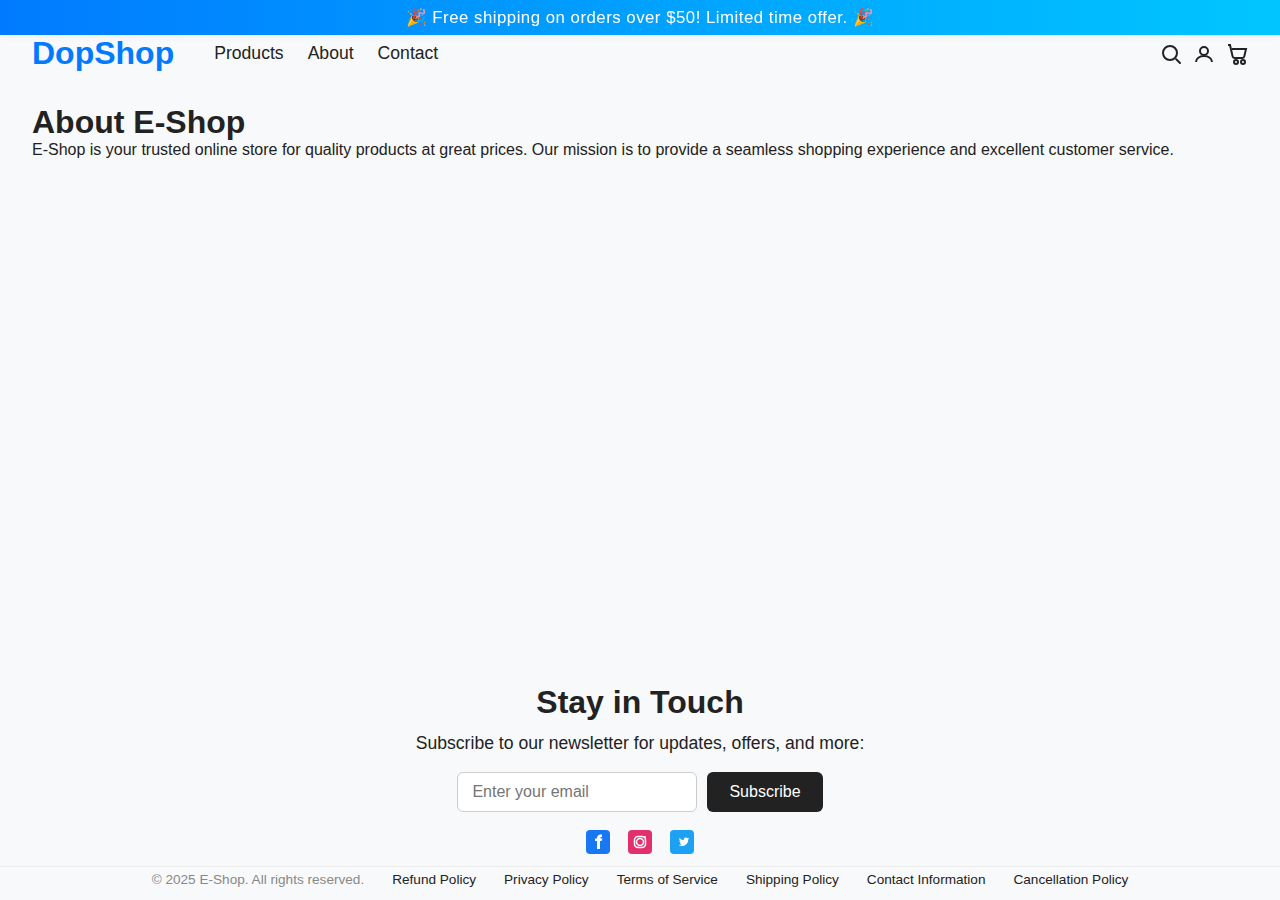
<file: about.html>
<!DOCTYPE html>
<html lang="en">
<head>
    <meta charset="UTF-8">
    <meta name="viewport" content="width=device-width, initial-scale=1.0">
    <title>About | E-Shop</title>
    <link rel="stylesheet" href="style.css">
</head>
<body>
    <div class="announce-bar">
        <div class="announce-track">
            <div class="announce-slide">🎉 Free shipping on orders over $50! Limited time offer. 🎉</div>
            <div class="announce-slide">🔥 Summer Sale: Up to 40% off select items! 🔥</div>
            <div class="announce-slide">🛒 New arrivals just landed. Shop the latest now! 🛒</div>
        </div>
    </div>
    <header>
        <nav class="navbar">
            <div class="logo"><a href="index.html">DopShop</a></div>
            <button class="hamburger" aria-label="Menu" aria-expanded="false" aria-controls="nav-menu">
                <span></span>
                <span></span>
                <span></span>
            </button>
            <ul class="nav-links" id="nav-menu">
                <li><a href="products.html">Products</a></li>
                <li><a href="about.html">About</a></li>
                <li><a href="contact.html">Contact</a></li>
            </ul>
            <button class="search-icon" aria-label="Search">
                <svg width="22" height="22" viewBox="0 0 22 22" fill="none" xmlns="http://www.w3.org/2000/svg">
                  <circle cx="10" cy="10" r="7" stroke="currentColor" stroke-width="2"/>
                  <line x1="16.2" y1="16.2" x2="20" y2="20" stroke="currentColor" stroke-width="2" stroke-linecap="round"/>
                </svg>
            </button>
            <button class="signin-icon" aria-label="Sign In" style="margin-left:0.7rem;">
                <svg width="22" height="22" viewBox="0 0 22 22" fill="none" xmlns="http://www.w3.org/2000/svg">
                  <circle cx="11" cy="8" r="4" stroke="currentColor" stroke-width="2"/>
                  <path d="M3 19c0-3.5 3.5-6 8-6s8 2.5 8 6" stroke="currentColor" stroke-width="2" fill="none"/>
                </svg>
            </button>
            <a href="cart.html" class="cart-icon" aria-label="Cart" style="margin-left:0.7rem;display:flex;align-items:center;">
                <svg width="22" height="22" viewBox="0 0 22 22" fill="none" xmlns="http://www.w3.org/2000/svg">
                  <circle cx="10" cy="19" r="2" stroke="currentColor" stroke-width="2"/>
                  <circle cx="17" cy="19" r="2" stroke="currentColor" stroke-width="2"/>
                  <path d="M2 2h2l2.6 11.39a2 2 0 0 0 2 1.61h7.72a2 2 0 0 0 2-1.61L20 6H6" stroke="currentColor" stroke-width="2" fill="none"/>
                </svg>
            </a>
        </nav>
    </header>
    <main>
        <section class="about-section">
            <h1>About E-Shop</h1>
            <p>E-Shop is your trusted online store for quality products at great prices. Our mission is to provide a seamless shopping experience and excellent customer service.</p>
        </section>
    </main>
    <!-- Stay in Touch Section -->
    <section class="contact-section">
        <h2>Stay in Touch</h2>
        <p>Subscribe to our newsletter for updates, offers, and more:</p>
        <form class="newsletter-form">
            <input type="email" placeholder="Enter your email" required>
            <button type="submit">Subscribe</button>
        </form>
        <div class="contact-socials">
            <a href="#" aria-label="Facebook">
                <svg width="24" height="24" viewBox="0 0 24 24" fill="none" xmlns="http://www.w3.org/2000/svg">
                    <rect width="24" height="24" rx="4" fill="#1877F3"/>
                    <path d="M16.5 8.5H14.5V7.5C14.5 7.22 14.72 7 15 7H16V4.5H14.5C12.57 4.5 11 6.07 11 8V8.5H9V11H11V19H14V11H15.5L16.5 8.5Z" fill="white"/>
                </svg>
            </a>
            <a href="#" aria-label="Instagram">
                <svg width="24" height="24" viewBox="0 0 24 24" fill="none" xmlns="http://www.w3.org/2000/svg">
                    <rect width="24" height="24" rx="4" fill="#E1306C"/>
                    <path d="M12 8.5A3.5 3.5 0 1 0 12 15.5A3.5 3.5 0 1 0 12 8.5Z" stroke="white" stroke-width="1.5"/>
                    <circle cx="17" cy="7" r="1" fill="white"/>
                    <rect x="6.5" y="6.5" width="11" height="11" rx="3.5" stroke="white" stroke-width="1.5"/>
                </svg>
            </a>
            <a href="#" aria-label="Twitter">
                <svg width="24" height="24" viewBox="0 0 24 24" fill="none" xmlns="http://www.w3.org/2000/svg">
                    <rect width="24" height="24" rx="4" fill="#1DA1F2"/>
                    <path d="M19 8.3c-.4.2-.8.3-1.2.4.4-.2.7-.6.9-1-.4.2-.8.4-1.3.5-.4-.4-1-.7-1.6-.7-1.2 0-2.1 1-2.1 2.1 0 .2 0 .4.1.6-1.7-.1-3.2-.9-4.2-2.1-.2.3-.3.6-.3 1 0 .7.4 1.3 1 1.7-.3 0-.6-.1-.9-.2v.1c0 1 .7 1.8 1.6 2-.2.1-.4.1-.7.1-.2 0-.3 0-.5-.1.3.8 1.1 1.4 2 1.4-0.8.6-1.7.9-2.7.9-.2 0-.4 0-.6-.1 1 .7 2.2 1.1 3.4 1.1 4.1 0 6.3-3.4 6.3-6.3v-.3c.4-.3.7-.6 1-.9z" fill="white"/>
                </svg>
            </a>
        </div>
    </section>
    <footer>
        <div class="footer-links">
            <p>&copy; 2025 E-Shop. All rights reserved.</p>
            <a href="#">Refund Policy</a>
            <a href="#">Privacy Policy</a>
            <a href="#">Terms of Service</a>
            <a href="#">Shipping Policy</a>
            <a href="#">Contact Information</a>
            <a href="#">Cancellation Policy</a>
        </div>
    </footer>
    <script src="script.js"></script>
</body>
</html>
</file>
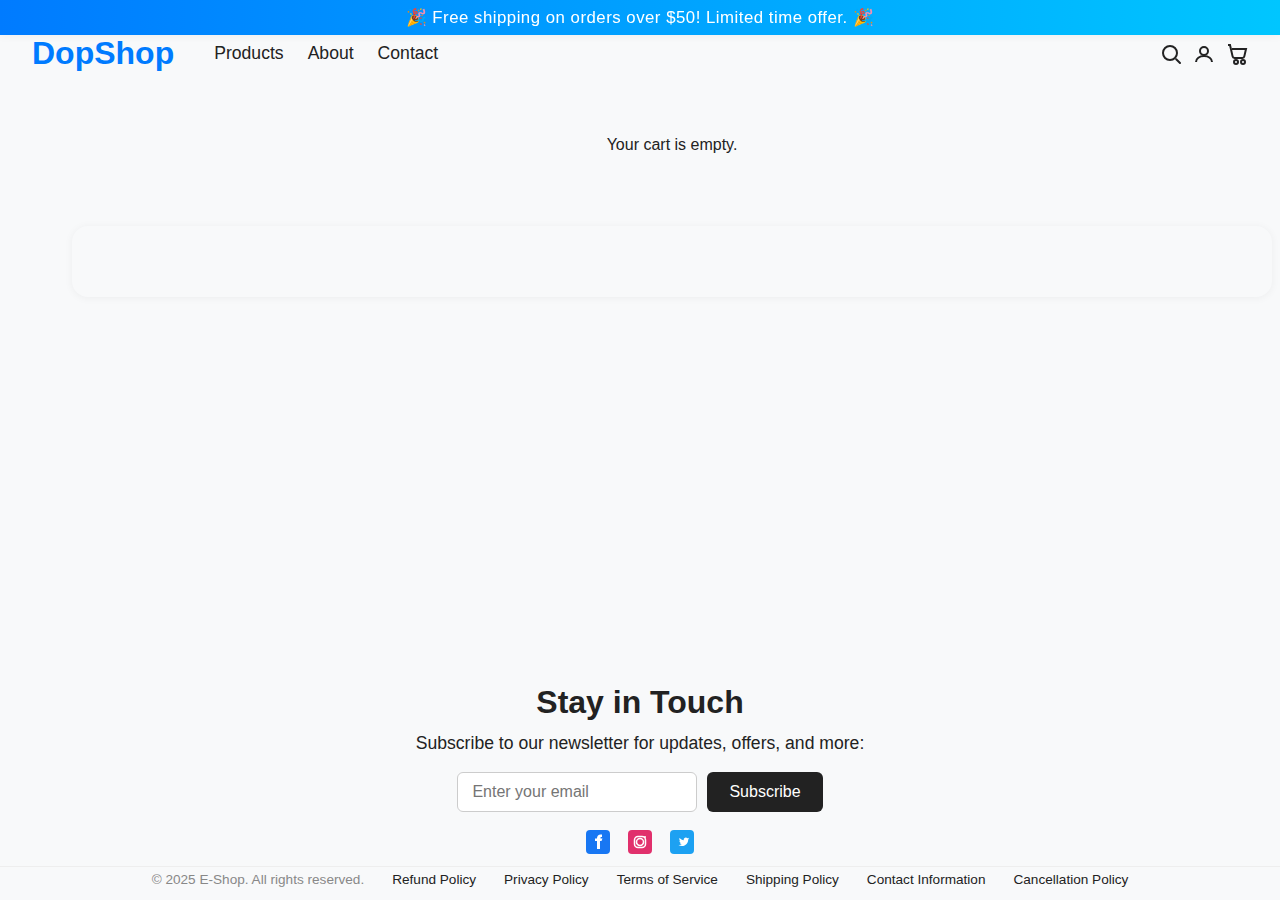
<file: cart.html>
<!DOCTYPE html>
<html lang="en">
<head>
    <meta charset="UTF-8">
    <meta name="viewport" content="width=device-width, initial-scale=1.0">
    <title>Cart | E-Shop</title>
    <link rel="stylesheet" href="style.css">
</head>
<body>
    <div class="announce-bar">
        <div class="announce-track">
            <div class="announce-slide">🎉 Free shipping on orders over $50! Limited time offer. 🎉</div>
            <div class="announce-slide">🔥 Summer Sale: Up to 40% off select items! 🔥</div>
            <div class="announce-slide">🛒 New arrivals just landed. Shop the latest now! 🛒</div>
        </div>
    </div>
    <header>
        <nav class="navbar">
            <div class="logo"><a href="index.html">DopShop</a></div>
            <button class="hamburger" aria-label="Menu" aria-expanded="false" aria-controls="nav-menu">
                <span></span>
                <span></span>
                <span></span>
            </button>
            <ul class="nav-links" id="nav-menu">
                <li><a href="products.html">Products</a></li>
                <li><a href="about.html">About</a></li>
                <li><a href="contact.html">Contact</a></li>
            </ul>
            <button class="search-icon" aria-label="Search">
                <svg width="22" height="22" viewBox="0 0 22 22" fill="none" xmlns="http://www.w3.org/2000/svg">
                  <circle cx="10" cy="10" r="7" stroke="currentColor" stroke-width="2"/>
                  <line x1="16.2" y1="16.2" x2="20" y2="20" stroke="currentColor" stroke-width="2" stroke-linecap="round"/>
                </svg>
            </button>
            <button class="signin-icon" aria-label="Sign In" style="margin-left:0.7rem;">
                <svg width="22" height="22" viewBox="0 0 22 22" fill="none" xmlns="http://www.w3.org/2000/svg">
                  <circle cx="11" cy="8" r="4" stroke="currentColor" stroke-width="2"/>
                  <path d="M3 19c0-3.5 3.5-6 8-6s8 2.5 8 6" stroke="currentColor" stroke-width="2" fill="none"/>
                </svg>
            </button>
            <a href="cart.html" class="cart-icon" aria-label="Cart" style="margin-left:0.7rem;display:flex;align-items:center;">
                <svg width="22" height="22" viewBox="0 0 22 22" fill="none" xmlns="http://www.w3.org/2000/svg">
                  <circle cx="10" cy="19" r="2" stroke="currentColor" stroke-width="2"/>
                  <circle cx="17" cy="19" r="2" stroke="currentColor" stroke-width="2"/>
                  <path d="M2 2h2l2.6 11.39a2 2 0 0 0 2 1.61h7.72a2 2 0 0 0 2-1.61L20 6H6" stroke="currentColor" stroke-width="2" fill="none"/>
                </svg>
            </a>
        </nav>
    </header>
    <main>
        <section class="cart-section">
            <!-- <h1>Your Cart</h1> -->
            <div class="cart-list" id="cart-list"></div>
            <div class="cart-summary" id="cart-summary"></div>
        </section>
    </main>
    <!-- Stay in Touch Section -->
    <section class="contact-section">
        <h2>Stay in Touch</h2>
        <p>Subscribe to our newsletter for updates, offers, and more:</p>
        <form class="newsletter-form">
            <input type="email" placeholder="Enter your email" required>
            <button type="submit">Subscribe</button>
        </form>
        <div class="contact-socials">
            <a href="#" aria-label="Facebook">
                <svg width="24" height="24" viewBox="0 0 24 24" fill="none" xmlns="http://www.w3.org/2000/svg">
                    <rect width="24" height="24" rx="4" fill="#1877F3"/>
                    <path d="M16.5 8.5H14.5V7.5C14.5 7.22 14.72 7 15 7H16V4.5H14.5C12.57 4.5 11 6.07 11 8V8.5H9V11H11V19H14V11H15.5L16.5 8.5Z" fill="white"/>
                </svg>
            </a>
            <a href="#" aria-label="Instagram">
                <svg width="24" height="24" viewBox="0 0 24 24" fill="none" xmlns="http://www.w3.org/2000/svg">
                    <rect width="24" height="24" rx="4" fill="#E1306C"/>
                    <path d="M12 8.5A3.5 3.5 0 1 0 12 15.5A3.5 3.5 0 1 0 12 8.5Z" stroke="white" stroke-width="1.5"/>
                    <circle cx="17" cy="7" r="1" fill="white"/>
                    <rect x="6.5" y="6.5" width="11" height="11" rx="3.5" stroke="white" stroke-width="1.5"/>
                </svg>
            </a>
            <a href="#" aria-label="Twitter">
                <svg width="24" height="24" viewBox="0 0 24 24" fill="none" xmlns="http://www.w3.org/2000/svg">
                    <rect width="24" height="24" rx="4" fill="#1DA1F2"/>
                    <path d="M19 8.3c-.4.2-.8.3-1.2.4.4-.2.7-.6.9-1-.4.2-.8.4-1.3.5-.4-.4-1-.7-1.6-.7-1.2 0-2.1 1-2.1 2.1 0 .2 0 .4.1.6-1.7-.1-3.2-.9-4.2-2.1-.2.3-.3.6-.3 1 0 .7.4 1.3 1 1.7-.3 0-.6-.1-.9-.2v.1c0 1 .7 1.8 1.6 2-.2.1-.4.1-.7.1-.2 0-.3 0-.5-.1.3.8 1.1 1.4 2 1.4-0.8.6-1.7.9-2.7.9-.2 0-.4 0-.6-.1 1 .7 2.2 1.1 3.4 1.1 4.1 0 6.3-3.4 6.3-6.3v-.3c.4-.3.7-.6 1-.9z" fill="white"/>
                </svg>
            </a>
        </div>
    </section>
    <footer>
        <div class="footer-links">
            <p>&copy; 2025 E-Shop. All rights reserved.</p>
            <a href="#">Refund Policy</a>
            <a href="#">Privacy Policy</a>
            <a href="#">Terms of Service</a>
            <a href="#">Shipping Policy</a>
            <a href="#">Contact Information</a>
            <a href="#">Cancellation Policy</a>
        </div>
    </footer>
    <script src="script.js"></script>
</main>
<script>
// --- Cart Data and Rendering ---
function getCart() {
  return JSON.parse(localStorage.getItem('cart') || '[]');
}
function setCart(cart) {
  localStorage.setItem('cart', JSON.stringify(cart));
}
function formatPrice(price) {
  return '$' + Number(price).toFixed(2);
}
function renderCart() {
  const cart = getCart();
  const cartList = document.getElementById('cart-list');
  const cartSummary = document.getElementById('cart-summary');
  if (!cartList || !cartSummary) return;
  if (cart.length === 0) {
    cartList.innerHTML = '<p style="padding:2rem;text-align:center;">Your cart is empty.</p>';
    cartSummary.innerHTML = '';
    return;
  }
  let subtotal = 0;
  cartList.innerHTML = cart.map((item, idx) => {
    const total = item.price * item.qty;
    subtotal += total;
    return `
      <div class="cart-item" data-idx="${idx}">
        <img src="${item.image}" alt="${item.name}">
        <div class="cart-item-info">
          <h3>${item.name}</h3>
          <div class="cart-item-qty">
            <button class="qty-btn" data-action="dec">-</button>
            <span class="qty">${item.qty}</span>
            <button class="qty-btn" data-action="inc">+</button>
          </div>
          <div class="cart-item-prices">
            <span class="price">${formatPrice(item.price)}</span>
            <span class="total">${formatPrice(total)}</span>
          </div>
          <button class="remove-btn" data-action="remove">Remove</button>
        </div>
      </div>
    `;
  }).join('');
  cartSummary.innerHTML = `
    <p><strong>Subtotal:</strong> ${formatPrice(subtotal)}</p>
    <a href="checkout.html" class="btn">Proceed to Checkout</a>
  `;
}
// --- Cart Actions ---
document.addEventListener('click', function(e) {
  const cartList = document.getElementById('cart-list');
  if (!cartList) return;
  const btn = e.target.closest('.qty-btn, .remove-btn');
  if (!btn) return;
  const cartItem = btn.closest('.cart-item');
  if (!cartItem) return;
  const idx = Number(cartItem.getAttribute('data-idx'));
  let cart = getCart();
  if (btn.classList.contains('qty-btn')) {
    if (btn.getAttribute('data-action') === 'inc') {
      cart[idx].qty++;
    } else if (btn.getAttribute('data-action') === 'dec') {
      if (cart[idx].qty > 1) cart[idx].qty--;
    }
    setCart(cart);
    renderCart();
  } else if (btn.classList.contains('remove-btn')) {
    cart.splice(idx, 1);
    setCart(cart);
    renderCart();
  }
});
// --- Initial Render ---
renderCart();
</script>
</body>
</html>
</file>
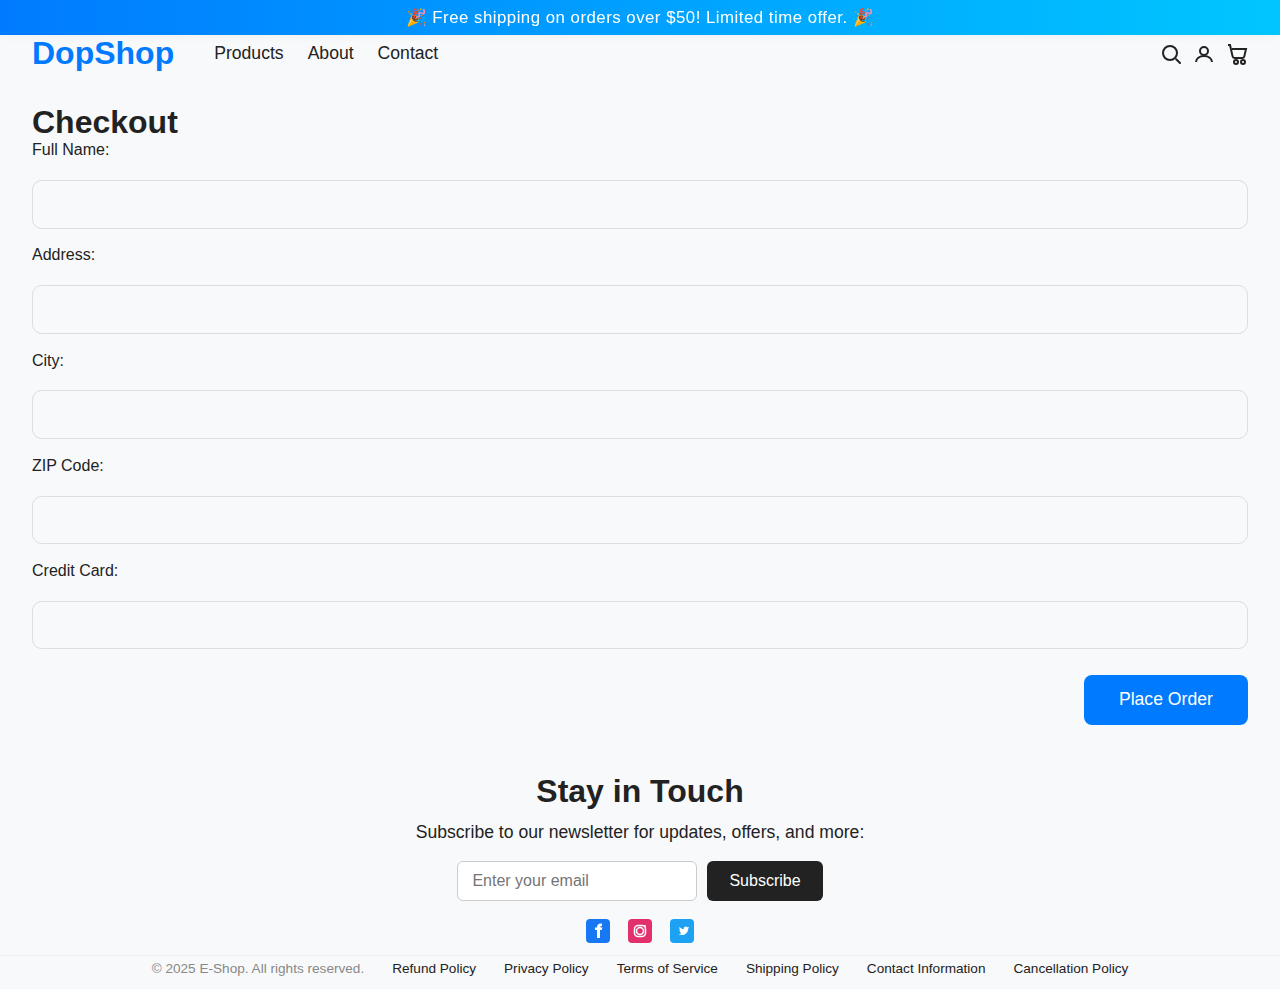
<file: checkout.html>
<!DOCTYPE html>
<html lang="en">
<head>
    <meta charset="UTF-8">
    <meta name="viewport" content="width=device-width, initial-scale=1.0">
    <title>Checkout | E-Shop</title>
    <link rel="stylesheet" href="style.css">
</head>
<body>
    <div class="announce-bar">
        <div class="announce-track">
            <div class="announce-slide">🎉 Free shipping on orders over $50! Limited time offer. 🎉</div>
            <div class="announce-slide">🔥 Summer Sale: Up to 40% off select items! 🔥</div>
            <div class="announce-slide">🛒 New arrivals just landed. Shop the latest now! 🛒</div>
        </div>
    </div>
    <header>
        <nav class="navbar">
            <div class="logo"><a href="index.html">DopShop</a></div>
            <button class="hamburger" aria-label="Menu" aria-expanded="false" aria-controls="nav-menu">
                <span></span>
                <span></span>
                <span></span>
            </button>
            <ul class="nav-links" id="nav-menu">
                <li><a href="products.html">Products</a></li>
                <li><a href="about.html">About</a></li>
                <li><a href="contact.html">Contact</a></li>
            </ul>
            <button class="search-icon" aria-label="Search">
                <svg width="22" height="22" viewBox="0 0 22 22" fill="none" xmlns="http://www.w3.org/2000/svg">
                  <circle cx="10" cy="10" r="7" stroke="currentColor" stroke-width="2"/>
                  <line x1="16.2" y1="16.2" x2="20" y2="20" stroke="currentColor" stroke-width="2" stroke-linecap="round"/>
                </svg>
            </button>
            <button class="signin-icon" aria-label="Sign In" style="margin-left:0.7rem;">
                <svg width="22" height="22" viewBox="0 0 22 22" fill="none" xmlns="http://www.w3.org/2000/svg">
                  <circle cx="11" cy="8" r="4" stroke="currentColor" stroke-width="2"/>
                  <path d="M3 19c0-3.5 3.5-6 8-6s8 2.5 8 6" stroke="currentColor" stroke-width="2" fill="none"/>
                </svg>
            </button>
            <a href="cart.html" class="cart-icon" aria-label="Cart" style="margin-left:0.7rem;display:flex;align-items:center;">
                <svg width="22" height="22" viewBox="0 0 22 22" fill="none" xmlns="http://www.w3.org/2000/svg">
                  <circle cx="10" cy="19" r="2" stroke="currentColor" stroke-width="2"/>
                  <circle cx="17" cy="19" r="2" stroke="currentColor" stroke-width="2"/>
                  <path d="M2 2h2l2.6 11.39a2 2 0 0 0 2 1.61h7.72a2 2 0 0 0 2-1.61L20 6H6" stroke="currentColor" stroke-width="2" fill="none"/>
                </svg>
            </a>
        </nav>
    </header>
    <main>
        <section class="checkout-section">
            <h1>Checkout</h1>
            <form class="checkout-form">
                <label for="fullname">Full Name:</label>
                <input type="text" id="fullname" name="fullname" required>
                <label for="address">Address:</label>
                <input type="text" id="address" name="address" required>
                <label for="city">City:</label>
                <input type="text" id="city" name="city" required>
                <label for="zip">ZIP Code:</label>
                <input type="text" id="zip" name="zip" required>
                <label for="card">Credit Card:</label>
                <input type="text" id="card" name="card" required>
                <button type="submit" class="btn">Place Order</button>
            </form>
        </section>
    </main>
    <!-- Stay in Touch Section -->
    <section class="contact-section">
        <h2>Stay in Touch</h2>
        <p>Subscribe to our newsletter for updates, offers, and more:</p>
        <form class="newsletter-form">
            <input type="email" placeholder="Enter your email" required>
            <button type="submit">Subscribe</button>
        </form>
        <div class="contact-socials">
            <a href="#" aria-label="Facebook">
                <svg width="24" height="24" viewBox="0 0 24 24" fill="none" xmlns="http://www.w3.org/2000/svg">
                    <rect width="24" height="24" rx="4" fill="#1877F3"/>
                    <path d="M16.5 8.5H14.5V7.5C14.5 7.22 14.72 7 15 7H16V4.5H14.5C12.57 4.5 11 6.07 11 8V8.5H9V11H11V19H14V11H15.5L16.5 8.5Z" fill="white"/>
                </svg>
            </a>
            <a href="#" aria-label="Instagram">
                <svg width="24" height="24" viewBox="0 0 24 24" fill="none" xmlns="http://www.w3.org/2000/svg">
                    <rect width="24" height="24" rx="4" fill="#E1306C"/>
                    <path d="M12 8.5A3.5 3.5 0 1 0 12 15.5A3.5 3.5 0 1 0 12 8.5Z" stroke="white" stroke-width="1.5"/>
                    <circle cx="17" cy="7" r="1" fill="white"/>
                    <rect x="6.5" y="6.5" width="11" height="11" rx="3.5" stroke="white" stroke-width="1.5"/>
                </svg>
            </a>
            <a href="#" aria-label="Twitter">
                <svg width="24" height="24" viewBox="0 0 24 24" fill="none" xmlns="http://www.w3.org/2000/svg">
                    <rect width="24" height="24" rx="4" fill="#1DA1F2"/>
                    <path d="M19 8.3c-.4.2-.8.3-1.2.4.4-.2.7-.6.9-1-.4.2-.8.4-1.3.5-.4-.4-1-.7-1.6-.7-1.2 0-2.1 1-2.1 2.1 0 .2 0 .4.1.6-1.7-.1-3.2-.9-4.2-2.1-.2.3-.3.6-.3 1 0 .7.4 1.3 1 1.7-.3 0-.6-.1-.9-.2v.1c0 1 .7 1.8 1.6 2-.2.1-.4.1-.7.1-.2 0-.3 0-.5-.1.3.8 1.1 1.4 2 1.4-0.8.6-1.7.9-2.7.9-.2 0-.4 0-.6-.1 1 .7 2.2 1.1 3.4 1.1 4.1 0 6.3-3.4 6.3-6.3v-.3c.4-.3.7-.6 1-.9z" fill="white"/>
                </svg>
            </a>
        </div>
    </section>
    <footer>
        <div class="footer-links">
            <p>&copy; 2025 E-Shop. All rights reserved.</p>
            <a href="#">Refund Policy</a>
            <a href="#">Privacy Policy</a>
            <a href="#">Terms of Service</a>
            <a href="#">Shipping Policy</a>
            <a href="#">Contact Information</a>
            <a href="#">Cancellation Policy</a>
        </div>
    </footer>
    <script src="script.js"></script>
</body>
</html>
</file>
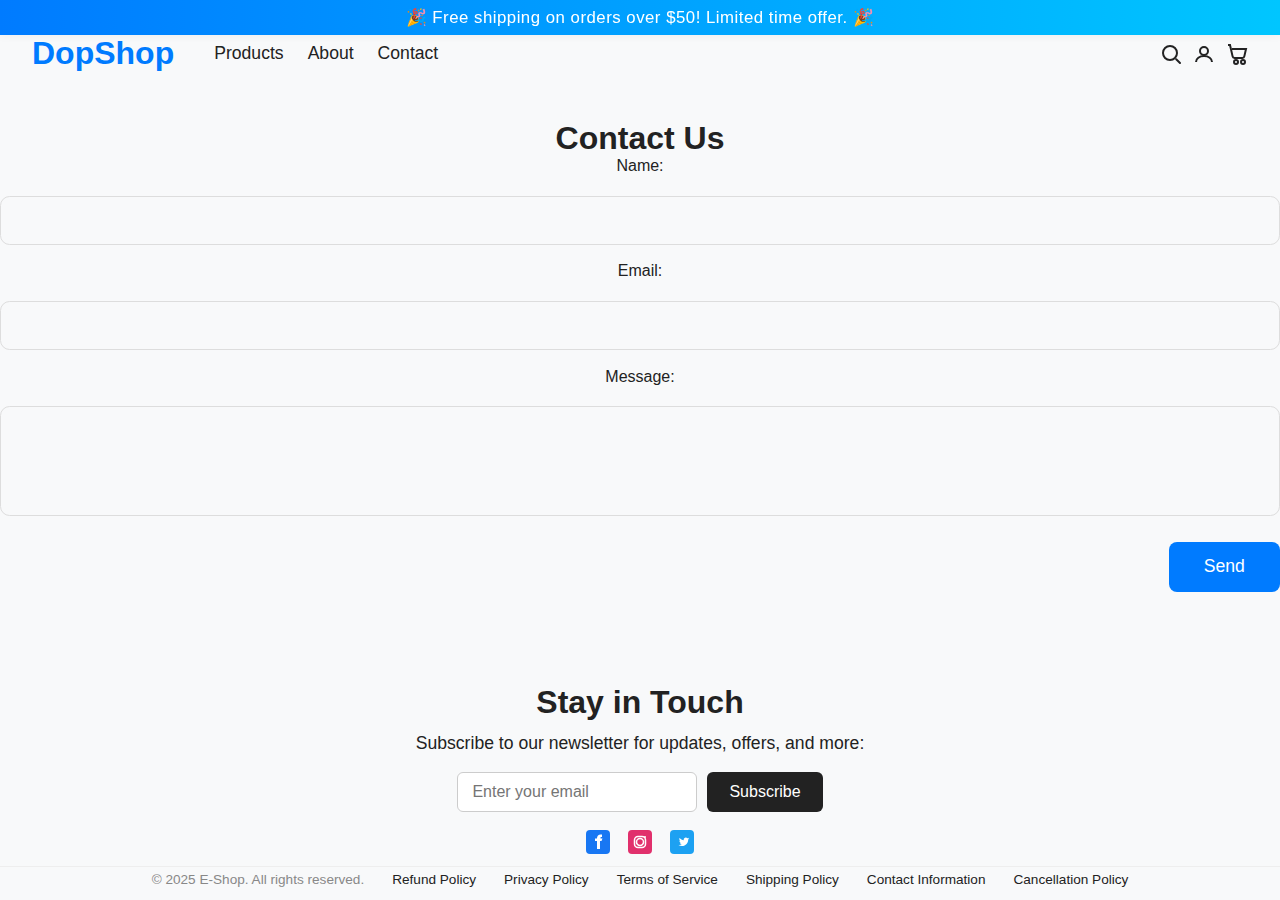
<file: contact.html>
<!DOCTYPE html>
<html lang="en">
<head>
    <meta charset="UTF-8">
    <meta name="viewport" content="width=device-width, initial-scale=1.0">
    <title>Contact | E-Shop</title>
    <link rel="stylesheet" href="style.css">
</head>
<body>
    <div class="announce-bar">
        <div class="announce-track">
            <div class="announce-slide">🎉 Free shipping on orders over $50! Limited time offer. 🎉</div>
            <div class="announce-slide">🔥 Summer Sale: Up to 40% off select items! 🔥</div>
            <div class="announce-slide">🛒 New arrivals just landed. Shop the latest now! 🛒</div>
        </div>
    </div>
    <header>
        <nav class="navbar">
            <div class="logo"><a href="index.html">DopShop</a></div>
            <button class="hamburger" aria-label="Menu" aria-expanded="false" aria-controls="nav-menu">
                <span></span>
                <span></span>
                <span></span>
            </button>
            <ul class="nav-links" id="nav-menu">
                <li><a href="products.html">Products</a></li>
                <li><a href="about.html">About</a></li>
                <li><a href="contact.html">Contact</a></li>
            </ul>
            <button class="search-icon" aria-label="Search">
                <svg width="22" height="22" viewBox="0 0 22 22" fill="none" xmlns="http://www.w3.org/2000/svg">
                  <circle cx="10" cy="10" r="7" stroke="currentColor" stroke-width="2"/>
                  <line x1="16.2" y1="16.2" x2="20" y2="20" stroke="currentColor" stroke-width="2" stroke-linecap="round"/>
                </svg>
            </button>
            <button class="signin-icon" aria-label="Sign In" style="margin-left:0.7rem;">
                <svg width="22" height="22" viewBox="0 0 22 22" fill="none" xmlns="http://www.w3.org/2000/svg">
                  <circle cx="11" cy="8" r="4" stroke="currentColor" stroke-width="2"/>
                  <path d="M3 19c0-3.5 3.5-6 8-6s8 2.5 8 6" stroke="currentColor" stroke-width="2" fill="none"/>
                </svg>
            </button>
            <a href="cart.html" class="cart-icon" aria-label="Cart" style="margin-left:0.7rem;display:flex;align-items:center;">
                <svg width="22" height="22" viewBox="0 0 22 22" fill="none" xmlns="http://www.w3.org/2000/svg">
                  <circle cx="10" cy="19" r="2" stroke="currentColor" stroke-width="2"/>
                  <circle cx="17" cy="19" r="2" stroke="currentColor" stroke-width="2"/>
                  <path d="M2 2h2l2.6 11.39a2 2 0 0 0 2 1.61h7.72a2 2 0 0 0 2-1.61L20 6H6" stroke="currentColor" stroke-width="2" fill="none"/>
                </svg>
            </a>
        </nav>
    </header>
    <main>
        <section class="contact-section">
            <h1>Contact Us</h1>
            <form class="contact-form">
                <label for="name">Name:</label>
                <input type="text" id="name" name="name" required>
                <label for="email">Email:</label>
                <input type="email" id="email" name="email" required>
                <label for="message">Message:</label>
                <textarea id="message" name="message" required></textarea>
                <button type="submit" class="btn">Send</button>
            </form>
        </section>
    </main>
    <!-- Stay in Touch Section -->
    <section class="contact-section">
        <h2>Stay in Touch</h2>
        <p>Subscribe to our newsletter for updates, offers, and more:</p>
        <form class="newsletter-form">
            <input type="email" placeholder="Enter your email" required>
            <button type="submit">Subscribe</button>
        </form>
        <div class="contact-socials">
            <a href="#" aria-label="Facebook">
                <svg width="24" height="24" viewBox="0 0 24 24" fill="none" xmlns="http://www.w3.org/2000/svg">
                    <rect width="24" height="24" rx="4" fill="#1877F3"/>
                    <path d="M16.5 8.5H14.5V7.5C14.5 7.22 14.72 7 15 7H16V4.5H14.5C12.57 4.5 11 6.07 11 8V8.5H9V11H11V19H14V11H15.5L16.5 8.5Z" fill="white"/>
                </svg>
            </a>
            <a href="#" aria-label="Instagram">
                <svg width="24" height="24" viewBox="0 0 24 24" fill="none" xmlns="http://www.w3.org/2000/svg">
                    <rect width="24" height="24" rx="4" fill="#E1306C"/>
                    <path d="M12 8.5A3.5 3.5 0 1 0 12 15.5A3.5 3.5 0 1 0 12 8.5Z" stroke="white" stroke-width="1.5"/>
                    <circle cx="17" cy="7" r="1" fill="white"/>
                    <rect x="6.5" y="6.5" width="11" height="11" rx="3.5" stroke="white" stroke-width="1.5"/>
                </svg>
            </a>
            <a href="#" aria-label="Twitter">
                <svg width="24" height="24" viewBox="0 0 24 24" fill="none" xmlns="http://www.w3.org/2000/svg">
                    <rect width="24" height="24" rx="4" fill="#1DA1F2"/>
                    <path d="M19 8.3c-.4.2-.8.3-1.2.4.4-.2.7-.6.9-1-.4.2-.8.4-1.3.5-.4-.4-1-.7-1.6-.7-1.2 0-2.1 1-2.1 2.1 0 .2 0 .4.1.6-1.7-.1-3.2-.9-4.2-2.1-.2.3-.3.6-.3 1 0 .7.4 1.3 1 1.7-.3 0-.6-.1-.9-.2v.1c0 1 .7 1.8 1.6 2-.2.1-.4.1-.7.1-.2 0-.3 0-.5-.1.3.8 1.1 1.4 2 1.4-0.8.6-1.7.9-2.7.9-.2 0-.4 0-.6-.1 1 .7 2.2 1.1 3.4 1.1 4.1 0 6.3-3.4 6.3-6.3v-.3c.4-.3.7-.6 1-.9z" fill="white"/>
                </svg>
            </a>
        </div>
    </section>
    <footer>
        <div class="footer-links">
            <p>&copy; 2025 E-Shop. All rights reserved.</p>
            <a href="#">Refund Policy</a>
            <a href="#">Privacy Policy</a>
            <a href="#">Terms of Service</a>
            <a href="#">Shipping Policy</a>
            <a href="#">Contact Information</a>
            <a href="#">Cancellation Policy</a>
        </div>
    </footer>
    <script src="script.js"></script>
</body>
</html>
</file>
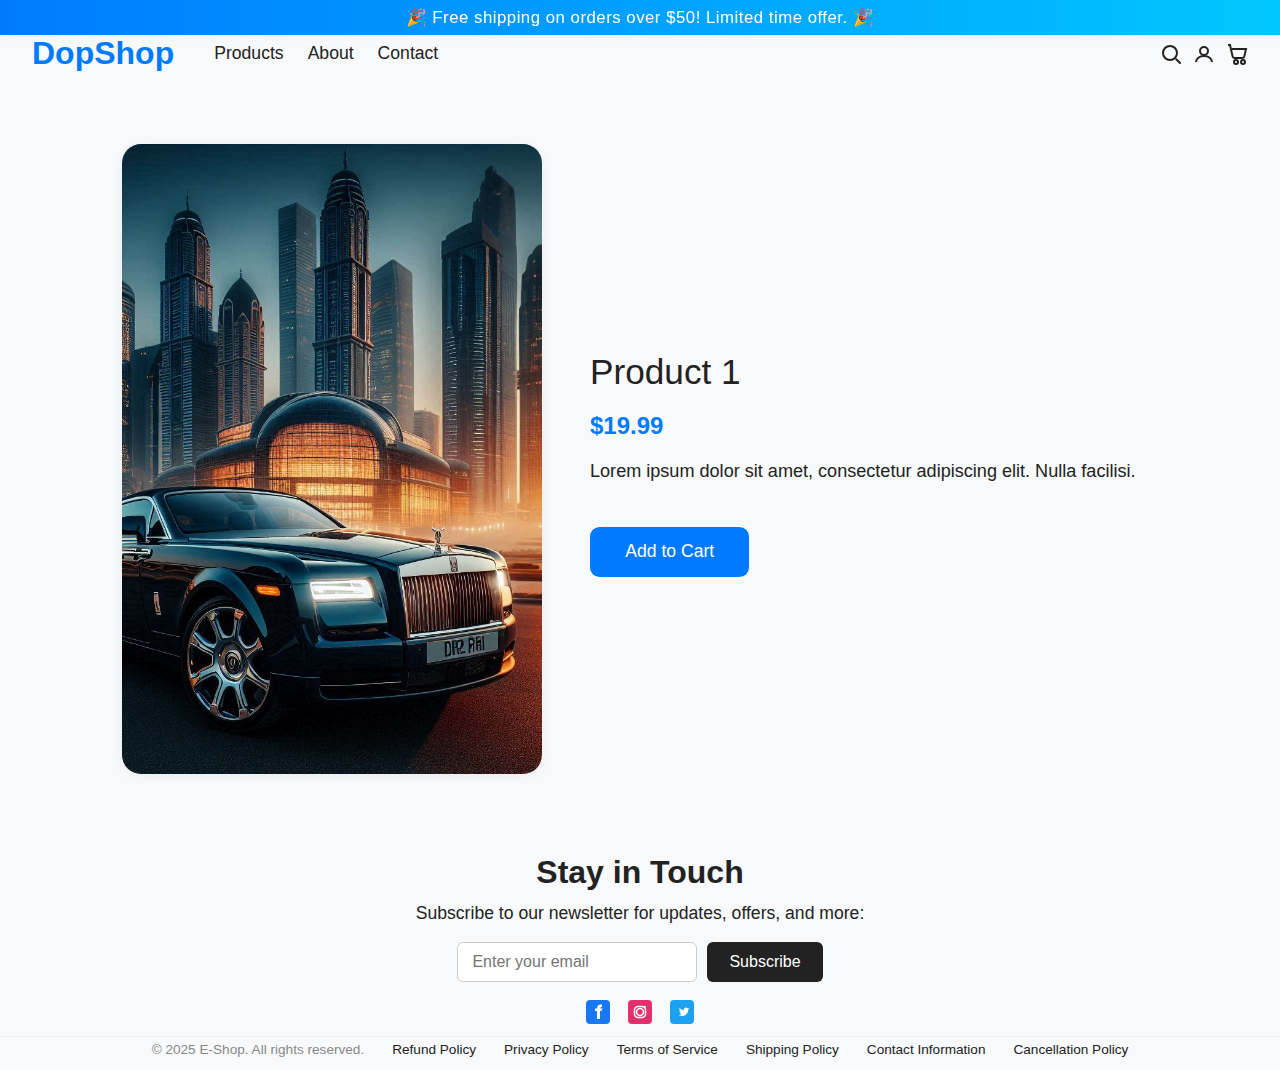
<file: product.html>
<!DOCTYPE html>
<html lang="en">
<head>
    <meta charset="UTF-8">
    <meta name="viewport" content="width=device-width, initial-scale=1.0">
    <title>Product Details | E-Shop</title>
    <link rel="stylesheet" href="style.css">
</head>
<body>
    <div class="announce-bar">
        <div class="announce-track">
            <div class="announce-slide">🎉 Free shipping on orders over $50! Limited time offer. 🎉</div>
            <div class="announce-slide">🔥 Summer Sale: Up to 40% off select items! 🔥</div>
            <div class="announce-slide">🛒 New arrivals just landed. Shop the latest now! 🛒</div>
        </div>
    </div>
    <header>
        <nav class="navbar">
            <div class="logo"><a href="index.html">DopShop</a></div>
            <button class="hamburger" aria-label="Menu" aria-expanded="false" aria-controls="nav-menu">
                <span></span>
                <span></span>
                <span></span>
            </button>
            <ul class="nav-links" id="nav-menu">
                <li><a href="products.html">Products</a></li>
                <li><a href="about.html">About</a></li>
                <li><a href="contact.html">Contact</a></li>
            </ul>
            <button class="search-icon" aria-label="Search">
                <svg width="22" height="22" viewBox="0 0 22 22" fill="none" xmlns="http://www.w3.org/2000/svg">
                  <circle cx="10" cy="10" r="7" stroke="currentColor" stroke-width="2"/>
                  <line x1="16.2" y1="16.2" x2="20" y2="20" stroke="currentColor" stroke-width="2" stroke-linecap="round"/>
                </svg>
            </button>
            <button class="signin-icon" aria-label="Sign In" style="margin-left:0.7rem;">
                <svg width="22" height="22" viewBox="0 0 22 22" fill="none" xmlns="http://www.w3.org/2000/svg">
                  <circle cx="11" cy="8" r="4" stroke="currentColor" stroke-width="2"/>
                  <path d="M3 19c0-3.5 3.5-6 8-6s8 2.5 8 6" stroke="currentColor" stroke-width="2" fill="none"/>
                </svg>
            </button>
            <a href="cart.html" class="cart-icon" aria-label="Cart" style="margin-left:0.7rem;display:flex;align-items:center;">
                <svg width="22" height="22" viewBox="0 0 22 22" fill="none" xmlns="http://www.w3.org/2000/svg">
                  <circle cx="10" cy="19" r="2" stroke="currentColor" stroke-width="2"/>
                  <circle cx="17" cy="19" r="2" stroke="currentColor" stroke-width="2"/>
                  <path d="M2 2h2l2.6 11.39a2 2 0 0 0 2 1.61h7.72a2 2 0 0 0 2-1.61L20 6H6" stroke="currentColor" stroke-width="2" fill="none"/>
                </svg>
            </a>
        </nav>
    </header>
    <main>
        <section class="product-detail-section">
            <div class="product-detail" id="product-detail">
                <!-- Product details will be injected here -->
            </div>
        </section>
    </main>
    <!-- Stay in Touch Section -->
    <section class="contact-section">
        <h2>Stay in Touch</h2>
        <p>Subscribe to our newsletter for updates, offers, and more:</p>
        <form class="newsletter-form">
            <input type="email" placeholder="Enter your email" required>
            <button type="submit">Subscribe</button>
        </form>
        <div class="contact-socials">
            <a href="#" aria-label="Facebook">
                <svg width="24" height="24" viewBox="0 0 24 24" fill="none" xmlns="http://www.w3.org/2000/svg">
                    <rect width="24" height="24" rx="4" fill="#1877F3"/>
                    <path d="M16.5 8.5H14.5V7.5C14.5 7.22 14.72 7 15 7H16V4.5H14.5C12.57 4.5 11 6.07 11 8V8.5H9V11H11V19H14V11H15.5L16.5 8.5Z" fill="white"/>
                </svg>
            </a>
            <a href="#" aria-label="Instagram">
                <svg width="24" height="24" viewBox="0 0 24 24" fill="none" xmlns="http://www.w3.org/2000/svg">
                    <rect width="24" height="24" rx="4" fill="#E1306C"/>
                    <path d="M12 8.5A3.5 3.5 0 1 0 12 15.5A3.5 3.5 0 1 0 12 8.5Z" stroke="white" stroke-width="1.5"/>
                    <circle cx="17" cy="7" r="1" fill="white"/>
                    <rect x="6.5" y="6.5" width="11" height="11" rx="3.5" stroke="white" stroke-width="1.5"/>
                </svg>
            </a>
            <a href="#" aria-label="Twitter">
                <svg width="24" height="24" viewBox="0 0 24 24" fill="none" xmlns="http://www.w3.org/2000/svg">
                    <rect width="24" height="24" rx="4" fill="#1DA1F2"/>
                    <path d="M19 8.3c-.4.2-.8.3-1.2.4.4-.2.7-.6.9-1-.4.2-.8.4-1.3.5-.4-.4-1-.7-1.6-.7-1.2 0-2.1 1-2.1 2.1 0 .2 0 .4.1.6-1.7-.1-3.2-.9-4.2-2.1-.2.3-.3.6-.3 1 0 .7.4 1.3 1 1.7-.3 0-.6-.1-.9-.2v.1c0 1 .7 1.8 1.6 2-.2.1-.4.1-.7.1-.2 0-.3 0-.5-.1.3.8 1.1 1.4 2 1.4-0.8.6-1.7.9-2.7.9-.2 0-.4 0-.6-.1 1 .7 2.2 1.1 3.4 1.1 4.1 0 6.3-3.4 6.3-6.3v-.3c.4-.3.7-.6 1-.9z" fill="white"/>
                </svg>
            </a>
        </div>
    </section>
    <footer>
        <div class="footer-links">
            <p>&copy; 2025 E-Shop. All rights reserved.</p>
            <a href="#">Refund Policy</a>
            <a href="#">Privacy Policy</a>
            <a href="#">Terms of Service</a>
            <a href="#">Shipping Policy</a>
            <a href="#">Contact Information</a>
            <a href="#">Cancellation Policy</a>
        </div>
    </footer>
    <script src="script.js"></script>
    <script>
    // Product data (should match products.html)
    const products = [
      {
        id: 1,
        name: "Product 1",
        price: "$19.99",
        image: "assets/images/product1.png",
        description: "Lorem ipsum dolor sit amet, consectetur adipiscing elit. Nulla facilisi."
      },
      {
        id: 2,
        name: "Product 2",
        price: "$29.99",
        image: "assets/images/product2.avif",
        description: "High quality and great value."
      },
      {
        id: 3,
        name: "Product 3",
        price: "$39.99",
        image: "assets/images/product3.jpg",
        description: "A popular choice among our customers."
      }
    ];

    // Get product id from URL
    function getProductId() {
      const params = new URLSearchParams(window.location.search);
      return parseInt(params.get('id'), 10);
    }

    function renderProductDetail() {
      const id = getProductId();
      const product = products.find(p => p.id === id) || products[0];
      const detailDiv = document.getElementById('product-detail');
      if (!detailDiv) return;
      detailDiv.innerHTML = `
        <img src="${product.image}" alt="${product.name}">
        <div class="product-info">
          <h1>${product.name}</h1>
          <p class="price">${product.price}</p>
          <p>${product.description}</p>
          <button class="btn">Add to Cart</button>
        </div>
      `;
    }
    renderProductDetail();
    </script>
</body>
</html>
</file>
<file: style.css>
/* Checkout Page Modern Card UI */
.checkout-main-section {
  width: 100vw;
  max-width: none;
  margin: 0 auto 2rem auto;
  padding: 0;
  background: none;
  display: flex;
  flex-direction: column;
  align-items: center;
}
.checkout-card {
  background: #fff;
  border-radius: 1.2rem;
  box-shadow: 0 2px 12px rgba(0,0,0,0.07);
  padding: 2.5rem 2.5rem 2rem 2.5rem;
  margin: 2.5rem 0 2rem 0;
  width: 100vw;
  max-width: 520px;
  display: flex;
  flex-direction: column;
  align-items: stretch;
  gap: 1.5rem;
}
.checkout-card h1, .checkout-card h2 {
  font-size: 2rem;
  font-weight: 500;
  margin-bottom: 0.7rem;
  margin-top: 0;
  text-align: center;
}
.checkout-card p {
  font-size: 1.1rem;
  color: #444;
  margin-bottom: 1.2rem;
  text-align: center;
}
.checkout-form {
  display: flex;
  flex-direction: column;
  gap: 1.1rem;
}
.checkout-form label {
  font-size: 1rem;
  color: #222;
  margin-bottom: 0.2rem;
  font-weight: 500;
}
.checkout-form input[type="text"],
.checkout-form input[type="email"],
.checkout-form input[type="tel"],
.checkout-form input[type="number"],
.checkout-form textarea {
  padding: 0.9rem 1.1rem;
  border: 1px solid #ddd;
  border-radius: 0.6rem;
  font-size: 1rem;
  background: #f8f9fa;
  transition: border 0.2s;
  resize: none;
}
.checkout-form input[type="text"]:focus,
.checkout-form input[type="email"]:focus,
.checkout-form input[type="tel"]:focus,
.checkout-form input[type="number"]:focus,
.checkout-form textarea:focus {
  border: 1.5px solid #007bff;
  outline: none;
  background: #fff;
}
.checkout-form textarea {
  min-height: 80px;
  max-height: 200px;
}
.checkout-form button, .checkout-form input[type="submit"] {
  background: #007bff;
  color: #fff;
  border: none;
  border-radius: 0.5rem;
  font-size: 1.1rem;
  padding: 0.9rem 2.2rem;
  cursor: pointer;
  transition: background 0.2s;
  margin-top: 0.5rem;
  align-self: flex-end;
}
.checkout-form button:hover, .checkout-form input[type="submit"]:hover {
  background: #0056b3;
}
.checkout-summary {
  background: #f8f9fa;
  border-radius: 1rem;
  box-shadow: 0 1px 8px rgba(0,0,0,0.05);
  padding: 1.5rem 2rem;
  margin-bottom: 1.5rem;
  display: flex;
  flex-direction: column;
  align-items: stretch;
  font-size: 1.13rem;
  gap: 0.7rem;
}
.checkout-summary .summary-row {
  display: flex;
  justify-content: space-between;
  align-items: center;
  font-size: 1.08rem;
}
.checkout-summary .summary-total {
  font-weight: bold;
  color: #007bff;
  font-size: 1.15rem;
}
@media (max-width: 700px) {
  .checkout-card {
    max-width: 98vw;
    padding: 1.2rem 0.5rem 1.2rem 0.5rem;
  }
  .checkout-summary {
    padding: 1rem 0.5rem;
  }
}
.cart-icon {
  display: flex;
  align-items: center;
  cursor: pointer;
  color: #222;
  font-size: 1.5rem;
  background: none;
  border: none;
  outline: none;
  transition: color 0.2s;
  margin-left: 0.7rem;
  text-decoration: none;
}
.cart-icon:hover {
  color: #007bff;
}
.signin-icon {
  display: flex;
  align-items: center;
  cursor: pointer;
  color: #222;
  font-size: 1.5rem;
  background: none;
  border: none;
  outline: none;
  transition: color 0.2s;
  margin-left: 0.7rem;
}
.signin-icon:hover {
  color: #007bff;
}
/* Cart Page Modern Card UI */
.cart-section {
  width: 100vw;
  max-width: none;
  margin: 0 auto 2rem auto;
  padding: 0;
  background: none;
  display: flex;
  flex-direction: column;
  align-items: center;
}
.cart-section h1 {
  font-size: 2.2rem;
  margin: 2.5rem 0 2rem 0;
  font-weight: 500;
}
.cart-list {
  width: 100vw;
  max-width: 1200px;
  display: flex;
  flex-direction: column;
  gap: 2.5rem;
  margin-bottom: 2.5rem;
  align-items: stretch;
}
.cart-item {
  display: flex;
  align-items: stretch;
  background: #fff;
  border-radius: 1.2rem;
  box-shadow: 0 2px 12px rgba(0,0,0,0.07);
  padding: 2.5rem 2.5rem;
  gap: 3rem;
  min-height: 220px;
  width: 100%;
}
.cart-item img {
  width: 180px;
  height: 220px;
  object-fit: cover;
  border-radius: 1rem;
  background: #f5f5f5;
  box-shadow: 0 1px 8px rgba(0,0,0,0.06);
  flex-shrink: 0;
}
.cart-item-info {
  flex: 1 1 0;
  display: flex;
  flex-direction: column;
  gap: 1.3rem;
  align-items: flex-start;
  justify-content: center;
  min-width: 0;
  min-height: 100%;
}
.cart-item-info h3 {
  font-size: 1.3rem;
  font-weight: 400;
  margin: 0 0 0.5rem 0;
}
.cart-item-qty {
  display: flex;
  align-items: center;
  gap: 0.7rem;
}
.qty-btn {
  width: 2.1rem;
  height: 2.1rem;
  border: none;
  background: #f0f0f0;
  color: #222;
  font-size: 1.3rem;
  border-radius: 0.5rem;
  cursor: pointer;
  transition: background 0.2s;
}
.qty-btn:hover {
  background: #e0e0e0;
}
.qty {
  font-size: 1.1rem;
  min-width: 2rem;
  text-align: center;
  display: inline-block;
}
.cart-item-prices {
  display: flex;
  gap: 1.2rem;
  align-items: center;
}
.cart-item-prices .price {
  font-size: 1.1rem;
  color: #007bff;
  font-weight: bold;
}
.cart-item-prices .total {
  font-size: 1.1rem;
  color: #222;
  font-weight: bold;
}
.remove-btn {
  background: none;
  color: #d32f2f;
  border: none;
  font-size: 1rem;
  cursor: pointer;
  margin-top: 0.5rem;
  padding: 0.2rem 0.7rem;
  border-radius: 0.4rem;
  transition: background 0.2s, color 0.2s;
}
.remove-btn:hover {
  background: #ffeaea;
  color: #b71c1c;
}
.cart-summary {
  width: 100vw;
  max-width: 1200px;
  background: #f8f9fa;
  border-radius: 1rem;
  box-shadow: 0 1px 8px rgba(0,0,0,0.05);
  padding: 2.2rem 2.5rem;
  margin-bottom: 2.5rem;
  display: flex;
  align-items: center;
  justify-content: space-between;
  font-size: 1.25rem;
}
.cart-summary .btn {
  font-size: 1.1rem;
  padding: 0.8rem 2.1rem;
  border-radius: 0.6rem;
}
@media (max-width: 900px) {
  .cart-list, .cart-summary {
    max-width: 99vw;
    padding: 0.5rem 0.2rem;
  }
  .cart-item {
    flex-direction: column;
    align-items: center;
    gap: 1.2rem;
    padding: 1rem 0.5rem;
    min-height: 0;
  }
  .cart-item img {
    width: 90vw;
    height: auto;
    max-width: 320px;
    aspect-ratio: 2/3;
  }
  .cart-item-info {
    align-items: center;
    text-align: center;
    min-height: 0;
  }
}
/* Product Detail Page Styles */
.product-detail-section {
  width: 100vw;
  max-width: none;
  margin: 0;
  padding: 0;
  background: none;
  display: flex;
  justify-content: center;
  align-items: stretch;
  min-height: 70vh;
}
.product-detail {
  display: flex;
  flex-direction: row;
  gap: 3rem;
  width: 100%;
  max-width: 1100px;
  background: none;
  margin: 2.5rem auto 2rem auto;
  align-items: stretch;
  box-sizing: border-box;
  min-height: 480px;
}
.product-detail img {
  width: 420px;
  max-width: 40vw;
  aspect-ratio: 2/3;
  object-fit: cover;
  border-radius: 1.2rem;
  background: #f5f5f5;
  box-shadow: 0 2px 12px rgba(0,0,0,0.06);
  display: block;
  margin: 0;
}
.product-detail .product-info {
  flex: 1 1 0;
  display: flex;
  flex-direction: column;
  justify-content: center;
  align-items: flex-start;
  padding: 2.5rem 2rem 2.5rem 0;
  min-width: 0;
  min-height: 100%;
}
.product-detail .product-info h1 {
  font-size: 2.2rem;
  font-weight: 400;
  margin-bottom: 1.2rem;
  margin-top: 0;
}
.product-detail .product-info .price {
  font-size: 1.5rem;
  font-weight: bold;
  color: #007bff;
  margin-bottom: 1.2rem;
}
.product-detail .product-info p {
  font-size: 1.13rem;
  color: #222;
  margin-bottom: 2.2rem;
  margin-top: 0;
}
.product-detail .product-info .btn {
  font-size: 1.1rem;
  padding: 0.9rem 2.2rem;
  border-radius: 0.6rem;
  margin-top: 0.5rem;
}
@media (max-width: 900px) {
  .product-detail {
    flex-direction: column;
    align-items: center;
    gap: 2rem;
    min-height: 0;
  }
  .product-detail img {
    width: 90vw;
    max-width: 98vw;
    aspect-ratio: 2/3;
    margin-bottom: 1.5rem;
  }
  .product-detail .product-info {
    padding: 0 0 2rem 0;
    align-items: center;
    text-align: center;
  }
}
/* Featured products grid for index page: 6 in a row */
.featured-products .product-list {
    display: grid;
    grid-template-columns: repeat(6, 1fr);
    gap: 0.3rem;
    justify-items: stretch;
}
.featured-products .product-card {
    width: 100%;
    min-width: 0;
    margin: 0;
}
@media (max-width: 1400px) {
    .featured-products .product-list {
        grid-template-columns: repeat(4, 1fr);
    }
}
@media (max-width: 1000px) {
    .featured-products .product-list {
        grid-template-columns: repeat(2, 1fr);
    }
}
@media (max-width: 600px) {
    .featured-products .product-list {
        grid-template-columns: 1fr;
    }
    .featured-products .product-card {
        width: 98vw;
    }
}
/* Hide/show announce bar on scroll */
.announce-bar {
  transition: transform 0.4s cubic-bezier(0.4,0,0.2,1), opacity 0.4s cubic-bezier(0.4,0,0.2,1);
  will-change: transform, opacity;
}
.announce-bar.hide {
  transform: translateY(-100%);
  opacity: 0;
  pointer-events: none;
}
/* Footer Links */
footer {
    font-size: 0.85rem;
}
.footer-links {
    display: flex;
    flex-wrap: wrap;
    justify-content: center;
    gap: 18px 28px;
    margin-bottom: 10px;
    font-size: 0.85rem;
}
.footer-links a {
    color: #222;
    text-decoration: none;
    font-size: 0.85rem;
    transition: color 0.2s;
}
.footer-links a:hover {
    color: #0074d9;
    text-decoration: underline;
}

/* Contact Page Modern Card UI */
.contact-main-section {
  width: 100vw;
  max-width: none;
  margin: 0 auto 2rem auto;
  padding: 0;
  background: none;
  display: flex;
  flex-direction: column;
  align-items: center;
}
.contact-card {
  background: #fff;
  border-radius: 1.2rem;
  box-shadow: 0 2px 12px rgba(0,0,0,0.07);
  padding: 2.5rem 2.5rem 2rem 2.5rem;
  margin: 2.5rem 0 2rem 0;
  width: 100vw;
  max-width: 520px;
  display: flex;
  flex-direction: column;
  align-items: stretch;
  gap: 1.5rem;
}
.contact-card h1, .contact-card h2 {
  font-size: 2rem;
  font-weight: 500;
  margin-bottom: 0.7rem;
  margin-top: 0;
  text-align: center;
}
.contact-card p {
  font-size: 1.1rem;
  color: #444;
  margin-bottom: 1.2rem;
  text-align: center;
}
.contact-form {
  display: flex;
  flex-direction: column;
  gap: 1.1rem;
}
.contact-form label {
  font-size: 1rem;
  color: #222;
  margin-bottom: 0.2rem;
  font-weight: 500;
}
.contact-form input[type="text"],
.contact-form input[type="email"],
.contact-form textarea {
  padding: 0.9rem 1.1rem;
  border: 1px solid #ddd;
  border-radius: 0.6rem;
  font-size: 1rem;
  background: #f8f9fa;
  transition: border 0.2s;
  resize: none;
}
.contact-form input[type="text"]:focus,
.contact-form input[type="email"]:focus,
.contact-form textarea:focus {
  border: 1.5px solid #007bff;
  outline: none;
  background: #fff;
}
.contact-form textarea {
  min-height: 110px;
  max-height: 260px;
}
.contact-form button, .contact-form input[type="submit"] {
  background: #007bff;
  color: #fff;
  border: none;
  border-radius: 0.5rem;
  font-size: 1.1rem;
  padding: 0.9rem 2.2rem;
  cursor: pointer;
  transition: background 0.2s;
  margin-top: 0.5rem;
  align-self: flex-end;
}
.contact-form button:hover, .contact-form input[type="submit"]:hover {
  background: #0056b3;
}
.contact-info {
  display: flex;
  flex-direction: column;
  gap: 0.7rem;
  margin-top: 0.5rem;
  font-size: 1.05rem;
  color: #555;
  text-align: center;
}
.contact-info a {
  color: #007bff;
  text-decoration: none;
  transition: color 0.2s;
}
.contact-info a:hover {
  color: #0056b3;
  text-decoration: underline;
}
@media (max-width: 700px) {
  .contact-card {
    max-width: 98vw;
    padding: 1.2rem 0.5rem 1.2rem 0.5rem;
  }
}
/* Reviews Section */
.reviews-section {
    width: 100%;
    max-width: 1200px;
    margin: 40px auto 0 auto;
    padding: 32px 0 0 0;
}
.reviews-section h2 {
    font-size: 2rem;
    margin-bottom: 20px;
    text-align: left;
}
.reviews-list {
    display: flex;
    gap: 24px;
    flex-wrap: wrap;
    justify-content: flex-start;
}
.review-card {
    background: #fff;
    border-radius: 16px;
    box-shadow: 0 2px 8px rgba(0,0,0,0.04);
    padding: 20px 24px;
    min-width: 260px;
    max-width: 340px;
    flex: 1 1 260px;
    display: flex;
    flex-direction: column;
    gap: 10px;
}
.review-rating {
    color: #FFD700;
    font-size: 1.3rem;
    letter-spacing: 2px;
}
.review-text {
    font-size: 1rem;
    color: #333;
    margin: 0;
}
.review-author {
    font-size: 0.95rem;
    color: #888;
    margin-top: 6px;
    align-self: flex-end;
}

/* Stay in Contact Section */
.contact-section {
    width: 100vw;
    max-width: none;
    margin: 0;
    padding: 16px 0 8px 0;
    background: none;
    border-radius: 0;
    text-align: center;
    position: relative;
    left: 50%;
    right: 50%;
    transform: translateX(-50%);
}
.contact-section h2 {
    font-size: 2rem;
    margin-bottom: 12px;
}
.contact-section p {
    font-size: 1.1rem;
    margin-bottom: 18px;
}
.newsletter-form {
    display: flex;
    justify-content: center;
    gap: 10px;
    margin-bottom: 18px;
}
.newsletter-form input[type="email"] {
    padding: 10px 14px;
    border: 1px solid #ccc;
    border-radius: 6px;
    font-size: 1rem;
    width: 240px;
}
.newsletter-form button {
    padding: 10px 22px;
    background: #222;
    color: #fff;
    border: none;
    border-radius: 6px;
    font-size: 1rem;
    cursor: pointer;
    transition: background 0.2s;
}
.newsletter-form button:hover {
    background: #444;
}
.contact-socials {
    margin-top: 10px;
    display: flex;
    justify-content: center;
    gap: 18px;
}
.contact-socials a img {
    display: inline-block;
    vertical-align: middle;
    filter: grayscale(0.2);
    transition: filter 0.2s;
}
.contact-socials a:hover img {
    filter: grayscale(0) drop-shadow(0 2px 4px rgba(0,0,0,0.08));
}
/* Announce Bar Styles */
.announce-bar {
    width: 100%;
    background: linear-gradient(90deg, #007bff 0%, #00c6ff 100%);
    color: #fff;
    text-align: center;
    padding: 0;
    font-size: 1.05rem;
    font-weight: 500;
    letter-spacing: 0.03em;
    z-index: 100;
    position: relative;
    box-shadow: 0 2px 8px rgba(0,0,0,0.04);
    overflow: hidden;
    min-height: 2.1em;
    display: flex;
    align-items: center;
    justify-content: center;
}
.announce-track {
    display: flex;
    transition: transform 0.6s cubic-bezier(0.4,0,0.2,1);
    will-change: transform;
    width: 300%; /* 100% * number of slides */
}
.announce-slide {
    flex: 0 0 100%;
    width: 100%;
    padding: 0.3rem 0;
    display: flex;
    align-items: center;
    justify-content: center;
    background: transparent;
}
/* Sliding Banner Carousel Styles */
.banner-carousel {
    position: relative;
    width: 100%;
    max-width: 100vw;
    height: 700px;
    overflow: hidden;
    margin-bottom: 2rem;
    display: flex;
    align-items: center;
    justify-content: center;
    border-radius: 0.5rem;
    box-shadow: 0 4px 24px rgba(0,0,0,0.07);
}
.carousel-track {
    display: flex;
    transition: transform 0.6s cubic-bezier(0.4,0,0.2,1);
    height: 100%;
    width: 300%; /* 100% * number of slides, update if slide count changes */
    will-change: transform;
}

.carousel-slide {
    flex: 0 0 100%;
    height: 700px;
    display: flex;
    align-items: center;
    justify-content: center;
    background: #eee;
    overflow: hidden;
    position: relative;
}
.carousel-slide img {
    display: block;
    width: 100%;
    height: 100%;
    object-fit: cover;
    object-position: center center;
    background: #eee;
    border-radius: 0.5rem;
}
/* Ensure carousel image always covers the banner, short side touches edge */
@supports (aspect-ratio: 1) {
  .carousel-slide img {
    aspect-ratio: 16/9;
    width: 100%;
    height: 100%;
    object-fit: cover;
    object-position: center center;
  }
}
.carousel-btn {
    position: absolute;
    top: 50%;
    transform: translateY(-50%);
    background: rgba(0,0,0,0.4);
    color: #fff;
    border: none;
    font-size: 2rem;
    padding: 0.5rem 1rem;
    cursor: pointer;
    z-index: 2;
    border-radius: 50%;
    transition: background 0.2s;
}
.carousel-btn:hover {
    background: rgba(0,0,0,0.7);
}
.carousel-btn.prev {
    left: 1rem;
}
.carousel-btn.next {
    right: 1rem;
}
/* Hamburger menu styles */
.hamburger {
  display: none;
  flex-direction: column;
  justify-content: center;
  width: 36px;
  height: 36px;
  background: none;
  border: none;
  cursor: pointer;
  gap: 6px;
  margin-left: 1rem;
  z-index: 20;
}
.hamburger span {
  display: block;
  width: 28px;
  height: 4px;
  background: #007bff;
  border-radius: 2px;
  transition: 0.3s;
}

@media (max-width: 600px) {
  .navbar {
    position: relative;
    display: flex;
    flex-direction: row;
    align-items: center;
    justify-content: space-between;
    padding: 0 1rem;
    min-height: 56px;
  }
  .logo {
    flex: 1 1 auto;
    display: flex;
    align-items: center;
  }
  .hamburger {
    display: flex;
    order: 2;
    margin-left: auto;
  }
  .nav-links {
    position: absolute;
    top: 56px;
    right: 0;
    background: #fff;
    flex-direction: column;
    align-items: flex-start;
    width: 180px;
    box-shadow: 0 2px 8px rgba(0,0,0,0.08);
    padding: 1rem 0.5rem;
    gap: 0.5rem;
    transform: translateX(100%);
    transition: transform 0.3s;
    z-index: 10;
    border-radius: 0 0 0 1rem;
  }
  .nav-links.open {
    transform: translateX(0);
  }
  body.menu-open {
    overflow: hidden;
  }
}
/* Reset some default styles */
* {
  margin: 0;
  padding: 0;
  box-sizing: border-box;
}
html, body {
    margin: 0;
    padding: 0;
    width: 100%;
    min-width: 100%;
    box-sizing: border-box;
}

body {
    width: 100vw;
    min-width: 100vw;
    overflow-x: hidden;
}

header, main, footer {
    width: 100%;
    min-width: 100%;
    box-sizing: border-box;
}

/* Make navbar and product-list stretch full width */
.navbar, .product-list, .hero, .featured-products {
    width: 100%;
    min-width: 100%;
    box-sizing: border-box;
    margin-left: 0;
    margin-right: 0;
    padding-left: 0;
    padding-right: 0;
}

body {
  font-family: 'Segoe UI', Arial, sans-serif;
  background: #f8f9fa;
  color: #222;
  min-height: 100vh;
  display: flex;
  flex-direction: column;
}

.navbar {
  max-width: 1200px;
  margin: 0 auto;
  display: flex;
  align-items: center;
  justify-content: flex-start;
  padding: 0 2rem;
  position: relative;
}

.logo a {
  font-size: 2rem;
  font-weight: bold;
  color: #007bff;
  text-decoration: none;
  margin-right: 2.5rem;
}

.nav-links {
  list-style: none;
  display: flex;
  gap: 1.5rem;
  margin-left: 0;
}

.search-icon {
  margin-left: auto;
  display: flex;
  align-items: center;
  cursor: pointer;
  color: #222;
  font-size: 1.5rem;
  background: none;
  border: none;
  outline: none;
  transition: color 0.2s;
}
.search-icon:hover {
  color: #007bff;
}

.nav-links a {
  color: #222;
  text-decoration: none;
  font-size: 1.1rem;
  transition: color 0.2s;
}
.nav-links a:hover {
  color: #007bff;
}

main {
  flex: 1;
  max-width: 1200px;
  margin: 2rem auto;
  padding: 0 2rem;
}

.hero {
  background: linear-gradient(90deg, #e3f0ff 0%, #f8f9fa 100%);
  padding: 3rem 2rem;
  border-radius: 1rem;
  text-align: center;
  margin-bottom: 2.5rem;
}
.hero h1 {
  font-size: 2.5rem;
  margin-bottom: 1rem;
}
.hero p {
  font-size: 1.2rem;
  margin-bottom: 1.5rem;
}
.btn {
  display: inline-block;
  background: #007bff;
  color: #fff;
  padding: 0.7rem 1.5rem;
  border: none;
  border-radius: 0.4rem;
  font-size: 1rem;
  cursor: pointer;
  text-decoration: none;
  transition: background 0.2s;
}
.btn:hover {
  background: #0056b3;
}

.featured-products {
  margin-top: 2rem;
}
.featured-products h2 {
  font-size: 2rem;
  margin-bottom: 1.5rem;
  text-align: center;
}
/* Product List */
.product-list {
    display: flex;
    flex-wrap: wrap;
    gap: 2rem;
    justify-content: center;
}
.product-card {
    background: none;
    border-radius: 0.5rem;
    box-shadow: none;
    overflow: hidden;
    text-decoration: none;
    color: inherit;
    width: 220px;
    transition: transform 0.2s, box-shadow 0.2s;
    display: flex;
    flex-direction: column;
    align-items: center;
}
.product-card img {
    width: 100%;
    aspect-ratio: 2/3;
    object-fit: cover;
    border-radius: 1rem 1rem 0 0;
}

/* Only for products page: 4 cards per row, larger cards */
body.products-page .product-list {
    display: grid;
    grid-template-columns: repeat(4, 1fr);
    gap: 0.5rem;
    justify-items: stretch;
}
body.products-page .product-card {
    width: 100%;
    min-height: 420px;
    font-size: 1.13rem;
    margin: 0;
}
@media (max-width: 1200px) {
    body.products-page .product-list {
        grid-template-columns: repeat(3, 1fr);
        gap: 0.5rem;
    }
}
@media (max-width: 900px) {
    body.products-page .product-list {
        grid-template-columns: repeat(2, 1fr);
        gap: 0.5rem;
    }
}
@media (max-width: 600px) {
    body.products-page .product-list {
        grid-template-columns: 1fr;
        gap: 0.5rem;
    }
    body.products-page .product-card {
        width: 98vw;
    }
}

.product-card img {
  width: 100%;
  aspect-ratio: 2/3;
  height: auto;
  object-fit: cover;
  margin-bottom: 0;
  display: block;
  border-radius: 0.5rem;
  background: none;
  padding: 0;
  margin-top: 0;
  box-sizing: border-box;
}
.product-card h3 {
  font-size: 1.2rem;
  margin: 0.5rem 0 0.5rem 0;
  font-weight: 400;
}
.product-card p {
  font-size: 1.1rem;
  margin: 0 0 1rem 0;
  font-weight: bold;
}

/* Product Card Info Layout */
.product-info {
  display: flex;
  flex-direction: column;
  align-items: flex-start;
  justify-content: flex-end;
  min-height: 3.5rem;
  margin-top: 0.3rem;
  gap: 0.1rem;
}
.product-name {
  font-size: 1.1rem;
  font-weight: 400;
  text-align: left;
  margin-bottom: 0.1rem;
  display: block;
  font-family: inherit;
}
.product-price {
  font-size: 1.15rem;
  font-weight: bold;
  color: #222;
  margin-bottom: 0.1rem;
  margin-left: 0;
  background: none;
  padding: 0;
  border-radius: 0;
  letter-spacing: 0.01em;
  font-family: inherit;
}

footer {
  background: #f8f9fa;
  text-align: center;
  padding: 0.3rem 0 0.2rem 0;
  font-size: 1rem;
  color: #888;
  border-top: 1px solid #eee;
}

/* Responsive Design */
@media (max-width: 900px) {
  .product-list {
    gap: 0.5rem;
    flex-wrap: wrap;
    overflow-x: visible;
  }
  .product-card {
    width: 45%;
  }
}
@media (max-width: 600px) {
  .navbar {
    position: relative;
    display: flex;
    flex-direction: row;
    align-items: center;
    justify-content: space-between;
    padding: 0 1rem;
    min-height: 56px;
  }
  .logo {
    flex: 1 1 auto;
    display: flex;
    align-items: center;
  }
  .hamburger {
    display: flex;
    order: 2;
    margin-left: auto;
  }
  .nav-links {
    position: absolute;
    top: 56px;
    right: 0;
    background: #fff;
    flex-direction: column;
    align-items: flex-start;
    width: 180px;
    box-shadow: 0 2px 8px rgba(0,0,0,0.08);
    padding: 1rem 0.5rem;
    gap: 0.5rem;
    transform: translateX(100%);
    transition: transform 0.3s;
    z-index: 10;
    border-radius: 0 0 0 1rem;
  }
  .nav-links.open {
    transform: translateX(0);
  }
  .search-icon {
    font-size: 1.7rem;
    margin-left: 0.7rem;
    margin-right: 0.2rem;
  }
  body.menu-open {
    overflow: hidden;
  }
}
</file>
